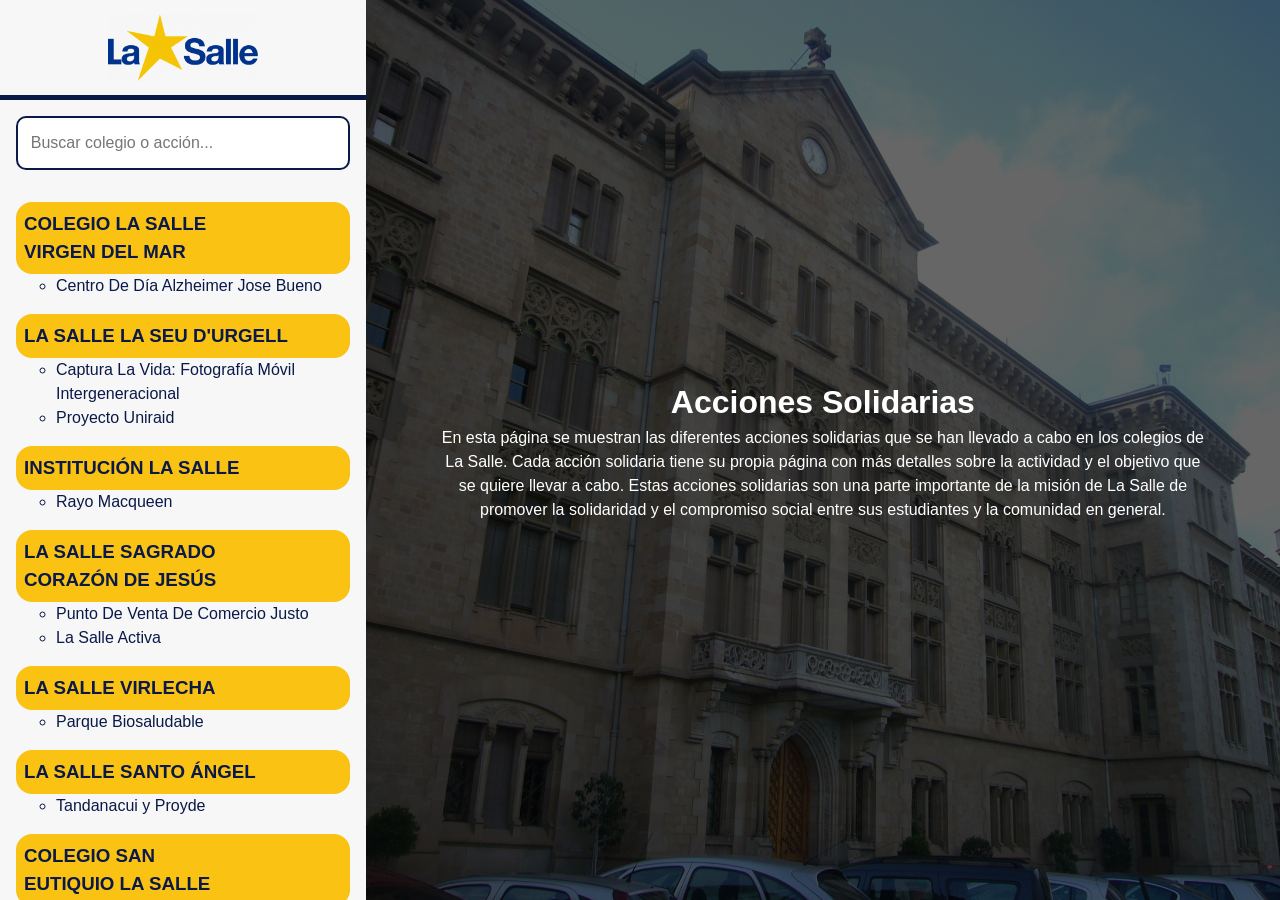
<file: DAS/index.html>
<!DOCTYPE html>
<html lang="en">
<head>
    <meta charset="UTF-8">
    <meta name="viewport" content="width=device-width, initial-scale=1.0">
    <title>Acciones Solidarias La Salle</title>
    <link rel="stylesheet" href="/DAS/css/reset.css">
    <link rel="stylesheet" href="/DAS/css/main.css">
    <script src="/DAS/js/script.js" defer></script>
</head>
<body>
    <div class="header1">
        <img src="/DAS/assets/Logo.png" alt="La Salle" class="Logo">
    </div>
    <aside>
        <div class="buscador-container">
            <input type="text" id="buscador" placeholder="Buscar colegio o acción...">
        </div>

        <h3>COLEGIO LA SALLE VIRGEN DEL MAR</h3>
        <ul>
            <li><a href="/DAS/detalle1.html">Centro De Día Alzheimer Jose Bueno</a></li>
        </ul>
        <h3>LA SALLE LA SEU D'URGELL</h3>
        <ul>
            <li><a href="/DAS/detalle2.html">Captura La Vida: Fotografía Móvil Intergeneracional</a></li>
            <li><a href="/DAS/detalle3.html">Proyecto Uniraid</a></li>
        </ul>
        <h3>INSTITUCIÓN LA SALLE</h3>
        <ul>
            <li><a href="/DAS/detalle4.html">Rayo Macqueen</a></li>
        </ul>
        <h3>LA SALLE SAGRADO CORAZÓN DE JESÚS</h3>
        <ul>
            <li><a href="/DAS/detalle5.html">Punto De Venta De Comercio Justo</a></li>
        </ul>
        <ul>
            <li><a href="/DAS/detalle12.html">La Salle Activa</a></li>
        </ul>
        <h3>LA SALLE VIRLECHA</h3>
        <ul>
            <li><a href="/DAS/detalle6.html">Parque Biosaludable</a></li>
        </ul>
        <h3>LA SALLE SANTO ÁNGEL</h3>
        <ul>
            <li><a href="/DAS/detalle7.html">Tandanacui y Proyde</a></li>
        </ul>
        <h3>COLEGIO SAN EUTIQUIO LA SALLE</h3>
        <ul>
            <li><a href="/DAS/detalle8.html">Un Propósito, Múltiples Caminos</a></li>
        </ul>
        <h3>COLEGIO SAN JUAN BAUTISTA (LOS CORRALES DE BUELNA)</h3>
        <ul>
            <li><a href="/DAS/detalle9.html">Bocadillo Solidario</a></li>
        </ul>
        <h3>EP LA SALLE PATERNA</h3>
        <ul>
            <li><a href="/DAS/detalle10.html">Comercio Justo</a></li>
        </ul>
        <h3>LA SALLE - LA ESTRELLA</h3>
        <ul>
            <li><a href="/DAS/detalle11.html">Un gran salto de 72 cm</a></li>
        </ul>
    </aside>
    <main>
        <h1>Acciones Solidarias</h1>
        <p>En esta página se muestran las diferentes acciones solidarias que se han llevado a cabo en los colegios de La Salle. Cada acción solidaria tiene su propia página con más detalles sobre la actividad y el objetivo que se quiere llevar a cabo. Estas acciones solidarias son una parte importante de la misión de La Salle de promover la solidaridad y el compromiso social entre sus estudiantes y la comunidad en general.</p>
    </main>
</body>
</html>
</file>
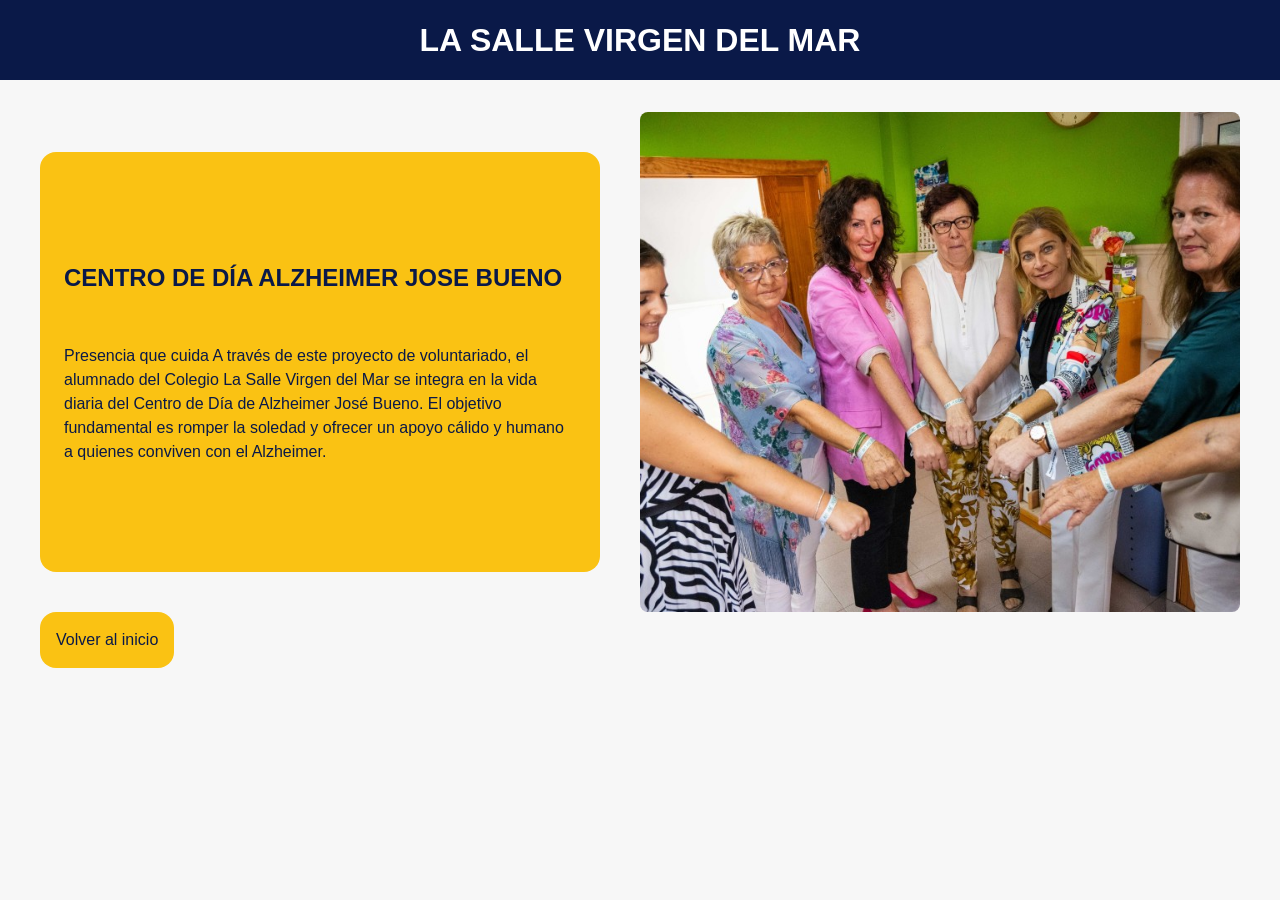
<file: DAS/detalle1.html>
<!DOCTYPE html>
<html lang="es">

<head>
    <meta charset="UTF-8">
    <meta name="viewport" content="width=device-width, initial-scale=1.0">
    <title>CENTRO DE DÍA ALZHEIMER JOSE BUENO</title>
    <link rel="stylesheet" href="./css/reset.css">
    <link rel="stylesheet" href="./css/detalles.css">
</head>

<body>
    <header class="header">
        <h1>LA SALLE VIRGEN DEL MAR</h1>
    </header>

    <main>
        <section class="informacion">
            <h2>CENTRO DE DÍA ALZHEIMER JOSE BUENO</h2>
            <p>Presencia que cuida A través de este proyecto de voluntariado, el alumnado del Colegio La Salle Virgen del Mar se integra en la vida diaria del Centro de Día de Alzheimer José Bueno. El objetivo fundamental es romper la soledad y ofrecer un
                apoyo cálido y humano a quienes conviven con el Alzheimer.</p>
        </section>

        <figure class="imagen">
            <img src="/DAS/assets/centro_dia_jose_bueno.jpg" alt="imagen de accion solidaria">
        </figure>



        <a href="./index.html" class="boton">Volver al inicio</a>
    </main>
</body>

</html>
</file>
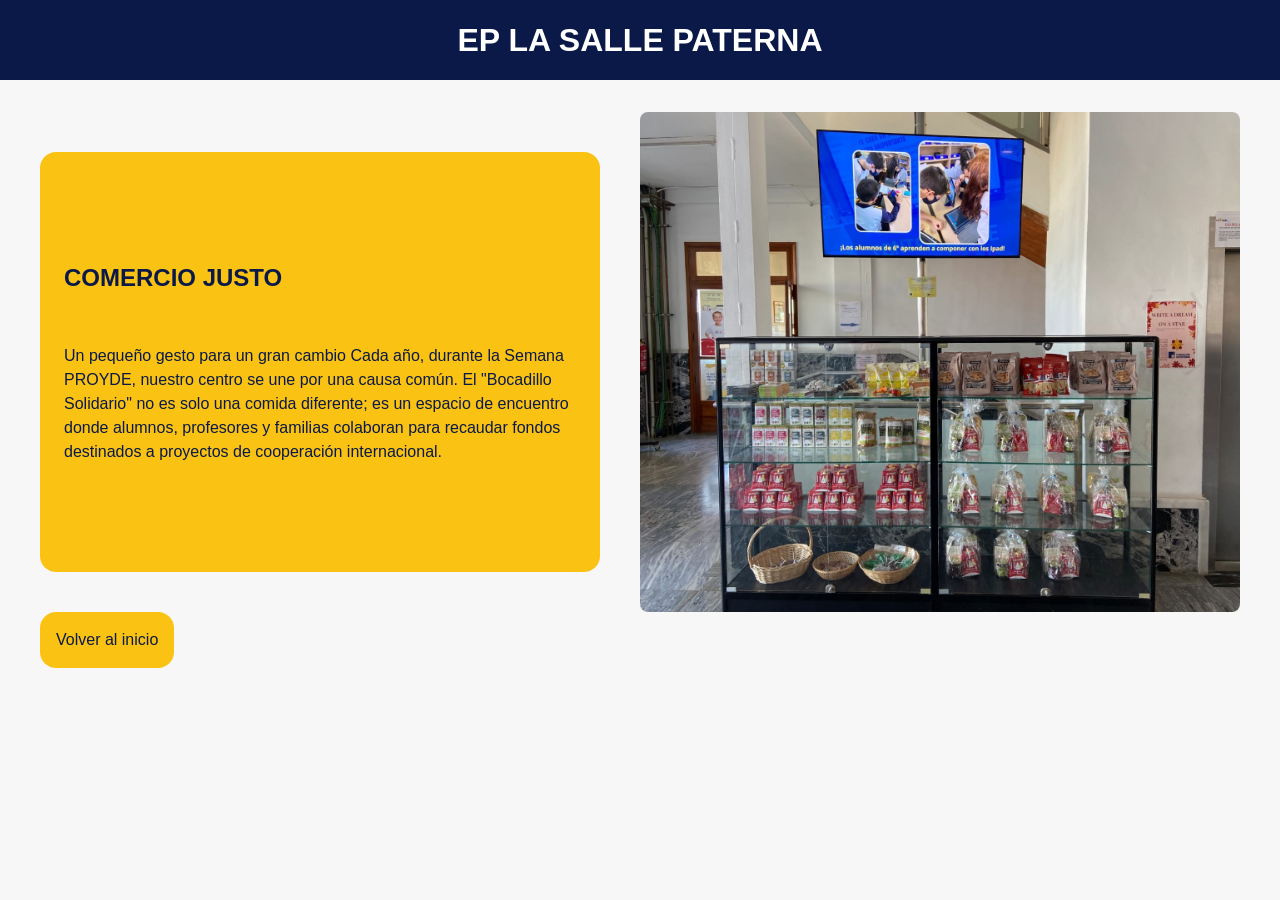
<file: DAS/detalle10.html>
<!DOCTYPE html>
<html lang="es">

<head>
    <meta charset="UTF-8">
    <meta name="viewport" content="width=device-width, initial-scale=1.0">
    <title>COMERCIO JUSTO</title>
    <link rel="stylesheet" href="./css/reset.css">
    <link rel="stylesheet" href="./css/detalles.css">
</head>

<body>
    <header class="header">
        <h1>EP LA SALLE PATERNA</h1>
    </header>

    <main>
        <section class="informacion">
            <h2>COMERCIO JUSTO</h2>
            <p>Un pequeño gesto para un gran cambio Cada año, durante la Semana PROYDE, nuestro centro se une por una causa común. El "Bocadillo Solidario" no es solo una comida diferente; es un espacio de encuentro donde alumnos, profesores y familias colaboran
                para recaudar fondos destinados a proyectos de cooperación internacional.</p>
        </section>

        <figure class="imagen">
            <img src="/DAS/assets/comercio_justo.png" alt="imagen de accion solidaria">
        </figure>



        <a href="./index.html" class="boton">Volver al inicio</a>
    </main>
</body>

</html>
</file>
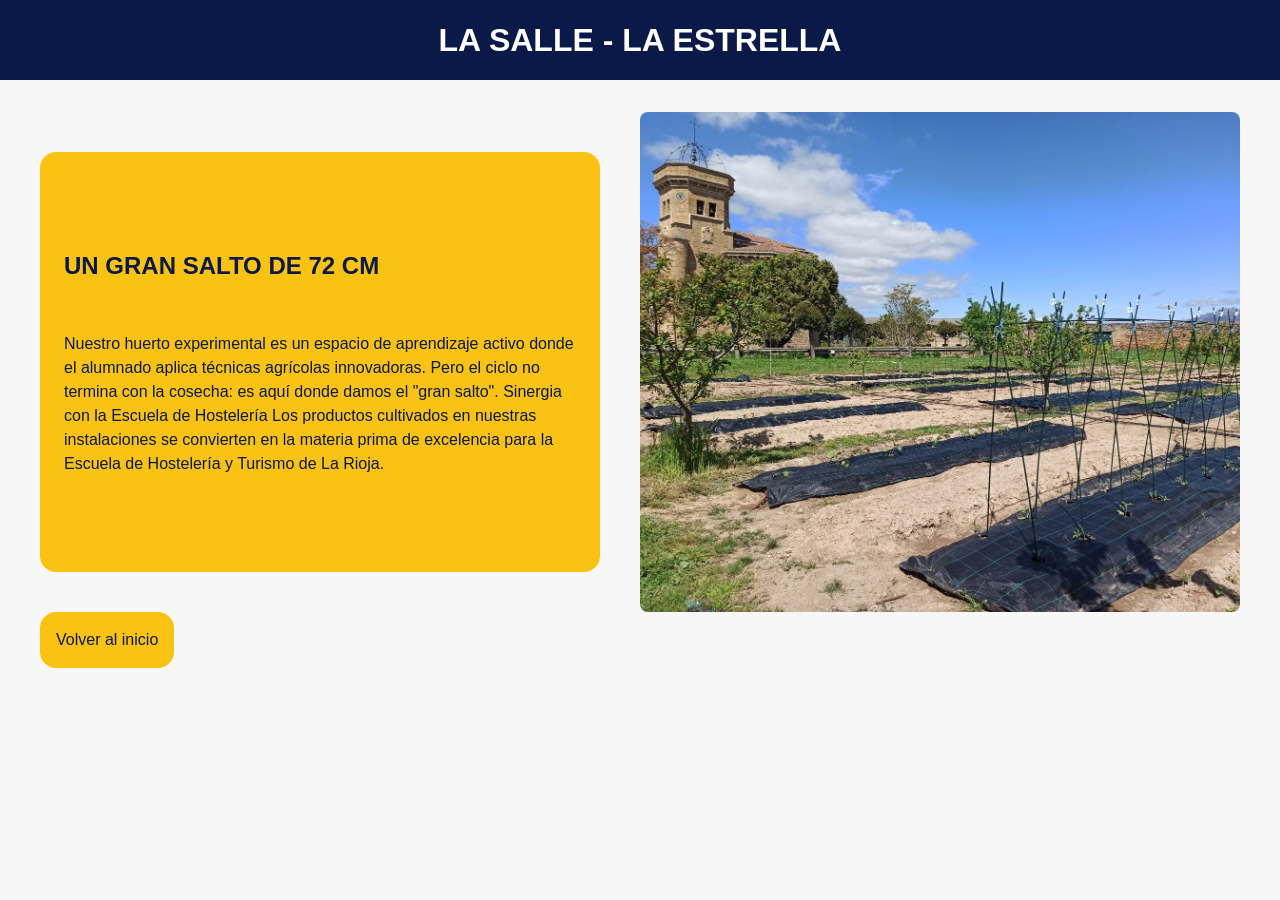
<file: DAS/detalle11.html>
<!DOCTYPE html>
<html lang="es">

<head>
    <meta charset="UTF-8">
    <meta name="viewport" content="width=device-width, initial-scale=1.0">
    <title>UN GRAN SALTO DE 72 CM</title>
    <link rel="stylesheet" href="./css/reset.css">
    <link rel="stylesheet" href="./css/detalles.css">
</head>

<body>
    <header class="header">
        <h1>LA SALLE - LA ESTRELLA</h1>
    </header>

    <main>
        <section class="informacion">
            <h2>UN GRAN SALTO DE 72 CM</h2>
            <p>Nuestro huerto experimental es un espacio de aprendizaje activo donde el alumnado aplica técnicas agrícolas innovadoras. Pero el ciclo no termina con la cosecha: es aquí donde damos el "gran salto". Sinergia con la Escuela de Hostelería Los
                productos cultivados en nuestras instalaciones se convierten en la materia prima de excelencia para la Escuela de Hostelería y Turismo de La Rioja.</p>
        </section>

        <figure class="imagen">
            <img src="/DAS/assets/salto_estrella.jpg" alt="imagen de accion solidaria">
        </figure>



        <a href="./index.html" class="boton">Volver al inicio</a>
    </main>
</body>

</html>
</file>
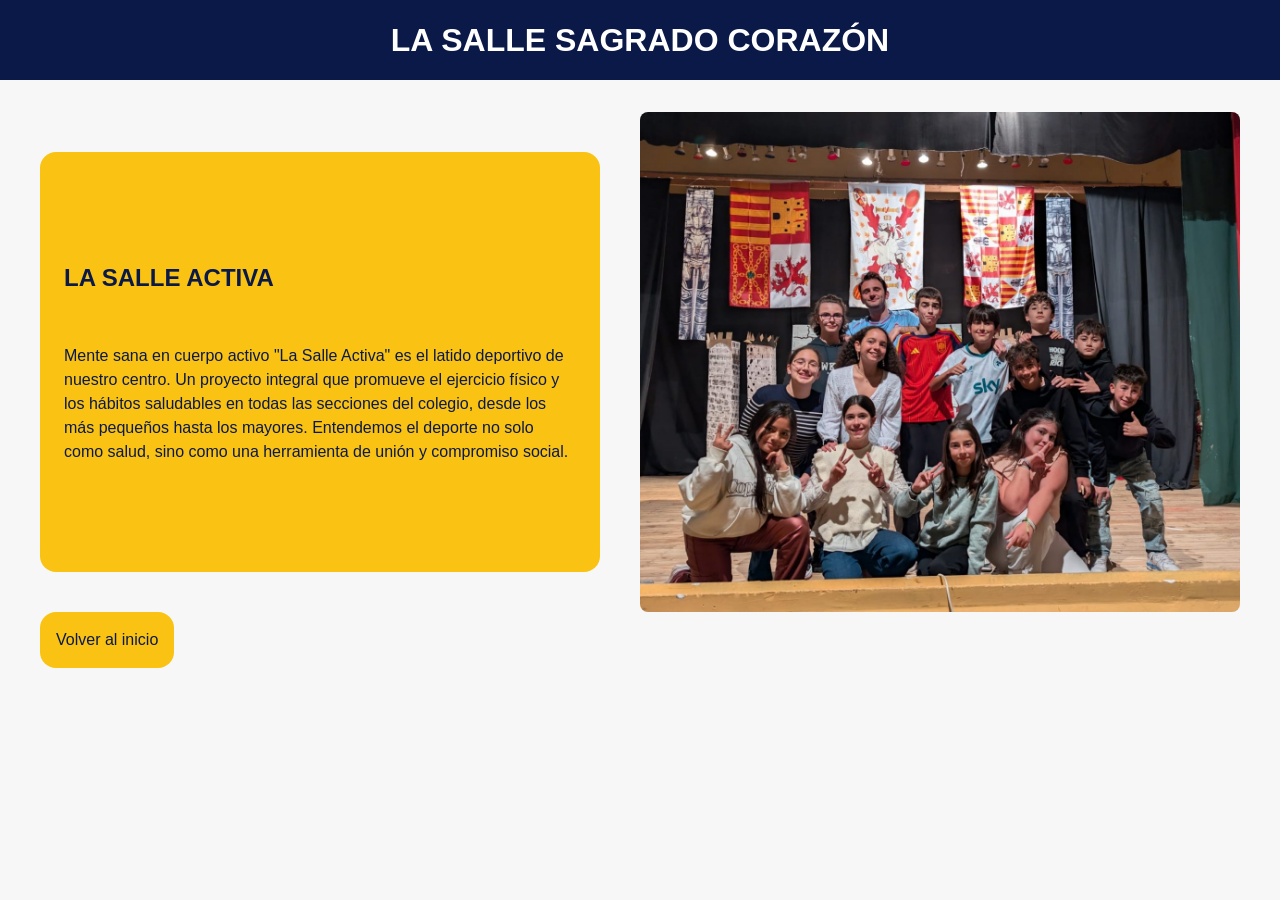
<file: DAS/detalle12.html>
<!DOCTYPE html>
<html lang="es">

<head>
    <meta charset="UTF-8">
    <meta name="viewport" content="width=device-width, initial-scale=1.0">
    <title>LA SALLE ACTIVA</title>
    <link rel="stylesheet" href="./css/reset.css">
    <link rel="stylesheet" href="./css/detalles.css">
</head>

<body>
    <header class="header">
        <h1>LA SALLE SAGRADO CORAZÓN</h1>
    </header>

    <main>
        <section class="informacion">
            <h2>LA SALLE ACTIVA</h2>
            <p>Mente sana en cuerpo activo "La Salle Activa" es el latido deportivo de nuestro centro. Un proyecto integral que promueve el ejercicio físico y los hábitos saludables en todas las secciones del colegio, desde los más pequeños hasta los mayores.
                Entendemos el deporte no solo como salud, sino como una herramienta de unión y compromiso social.</p>
        </section>

        <figure class="imagen">
            <img src="/DAS/assets/activa.jpg" alt="imagen de accion solidaria">
        </figure>



        <a href="./index.html" class="boton">Volver al inicio</a>
    </main>
</body>

</html>
</file>
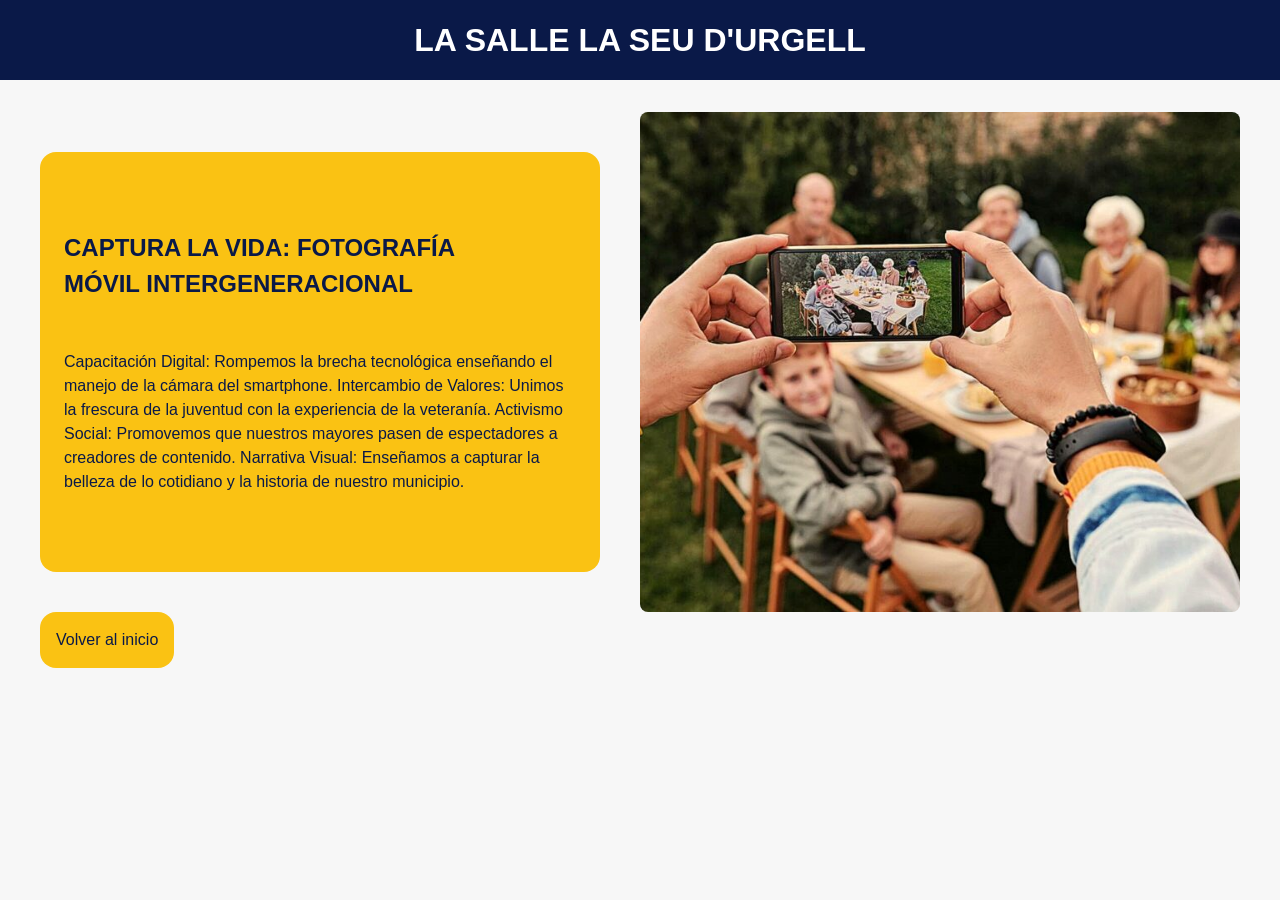
<file: DAS/detalle2.html>
<!DOCTYPE html>
<html lang="es">

<head>
    <meta charset="UTF-8">
    <meta name="viewport" content="width=device-width, initial-scale=1.0">
    <title>CAPTURA LA VIDA: FOTOGRAFÍA MÓVIL INTERGENERACIONAL</title>
    <link rel="stylesheet" href="./css/reset.css">
    <link rel="stylesheet" href="./css/detalles.css">
</head>

<body>
    <header class="header">
        <h1>LA SALLE LA SEU D'URGELL</h1>
    </header>

    <main>
        <section class="informacion">
            <h2>CAPTURA LA VIDA: FOTOGRAFÍA MÓVIL INTERGENERACIONAL</h2>
            <p>Capacitación Digital: Rompemos la brecha tecnológica enseñando el manejo de la cámara del smartphone. Intercambio de Valores: Unimos la frescura de la juventud con la experiencia de la veteranía. Activismo Social: Promovemos que nuestros mayores
                pasen de espectadores a creadores de contenido. Narrativa Visual: Enseñamos a capturar la belleza de lo cotidiano y la historia de nuestro municipio.</p>
        </section>

        <figure class="imagen">
            <img src="/DAS/assets/captura_vida.jpg" alt="imagen que captura la vida">
        </figure>



        <a href="./index.html" class="boton">Volver al inicio</a>
    </main>
</body>

</html>
</file>
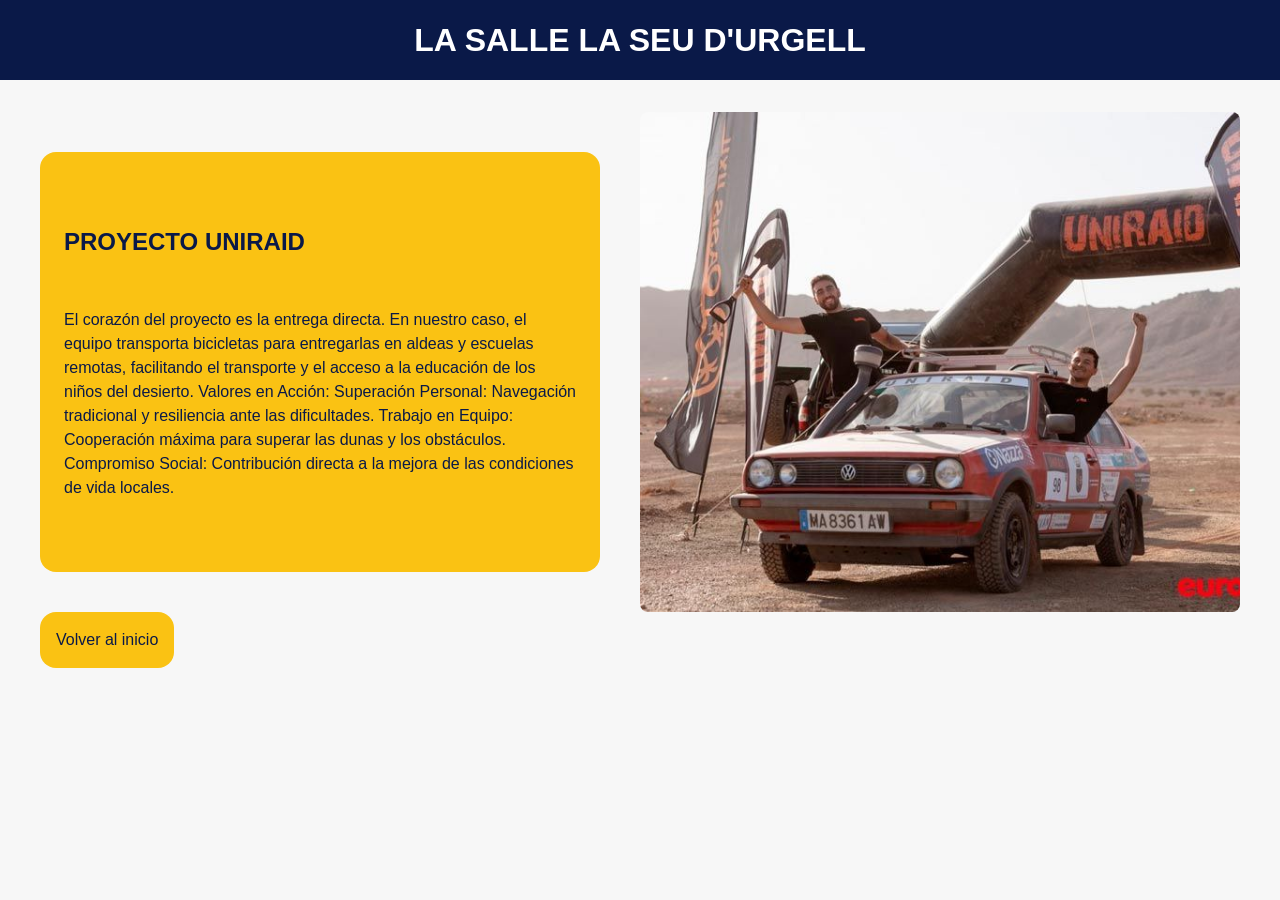
<file: DAS/detalle3.html>
<!DOCTYPE html>
<html lang="es">

<head>
    <meta charset="UTF-8">
    <meta name="viewport" content="width=device-width, initial-scale=1.0">
    <title>PROYECTO UNIRAID</title>
    <link rel="stylesheet" href="./css/reset.css">
    <link rel="stylesheet" href="./css/detalles.css">
</head>

<body>
    <header class="header">
        <h1>LA SALLE LA SEU D'URGELL</h1>
    </header>

    <main>
        <section class="informacion">
            <h2>PROYECTO UNIRAID</h2>
            <p>El corazón del proyecto es la entrega directa. En nuestro caso, el equipo transporta bicicletas para entregarlas en aldeas y escuelas remotas, facilitando el transporte y el acceso a la educación de los niños del desierto. Valores en Acción:
                Superación Personal: Navegación tradicional y resiliencia ante las dificultades. Trabajo en Equipo: Cooperación máxima para superar las dunas y los obstáculos. Compromiso Social: Contribución directa a la mejora de las condiciones de vida
                locales.
            </p>
        </section>

        <figure class="imagen">
            <img src="/DAS/assets/proyecto_uniraid.jpg" alt="imagen de proyecto uniraid">
        </figure>



        <a href="./index.html" class="boton">Volver al inicio</a>
    </main>
</body>

</html>
</file>
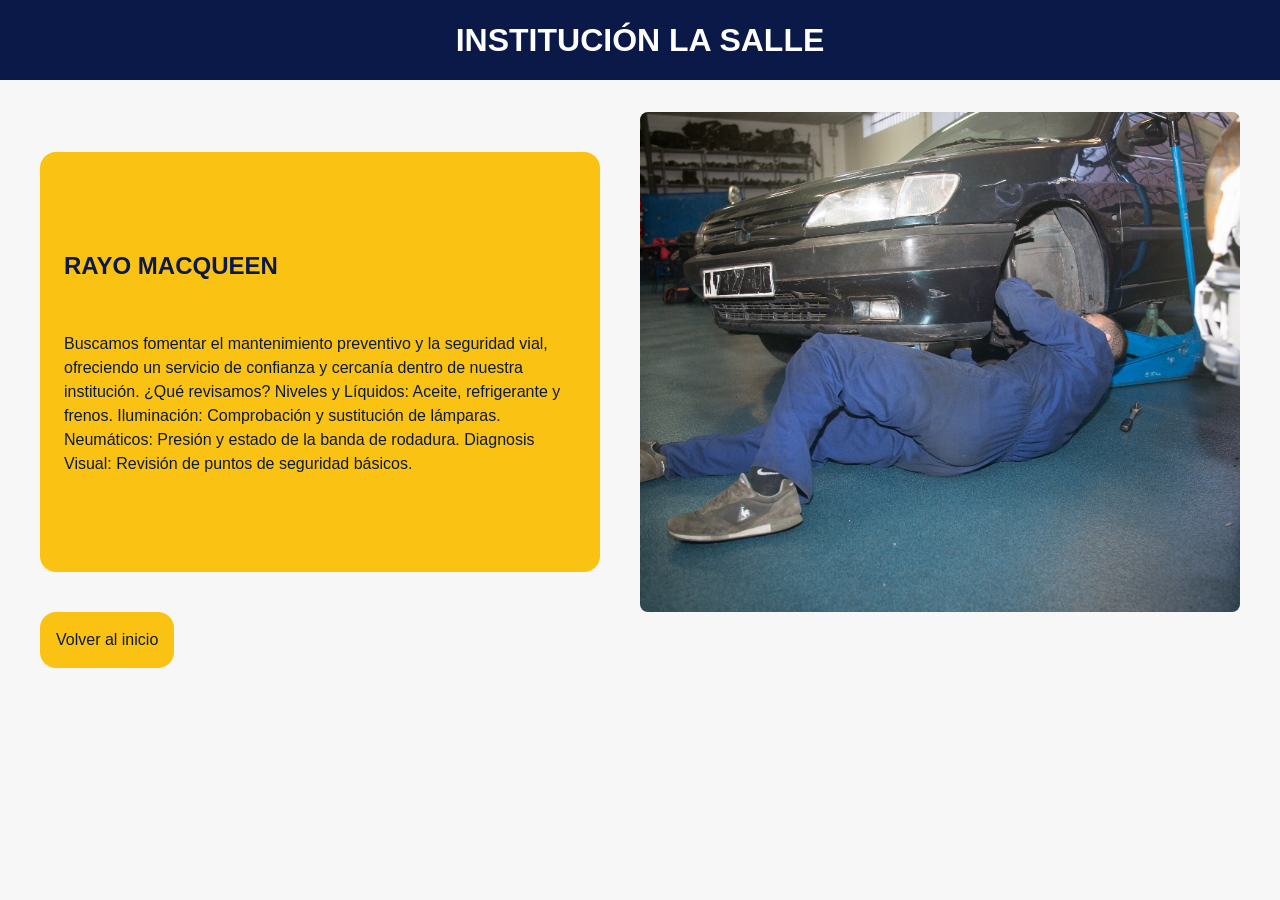
<file: DAS/detalle4.html>
<!DOCTYPE html>
<html lang="es">

<head>
    <meta charset="UTF-8">
    <meta name="viewport" content="width=device-width, initial-scale=1.0">
    <title>RAYO MACQUEEN</title>
    <link rel="stylesheet" href="./css/reset.css">
    <link rel="stylesheet" href="./css/detalles.css">
</head>

<body>
    <header class="header">
        <h1>INSTITUCIÓN LA SALLE</h1>
    </header>

    <main>
        <section class="informacion">
            <h2>RAYO MACQUEEN</h2>
            <p>Buscamos fomentar el mantenimiento preventivo y la seguridad vial, ofreciendo un servicio de confianza y cercanía dentro de nuestra institución. ¿Qué revisamos? Niveles y Líquidos: Aceite, refrigerante y frenos. Iluminación: Comprobación y
                sustitución de lámparas. Neumáticos: Presión y estado de la banda de rodadura. Diagnosis Visual: Revisión de puntos de seguridad básicos.</p>
        </section>

        <figure class="imagen">
            <img src="/DAS/assets/proyecto_mcqueen.jpg" alt="imagen de proyecto rayo mcqueen">
        </figure>



        <a href="./index.html" class="boton">Volver al inicio</a>
    </main>
</body>

</html>
</file>
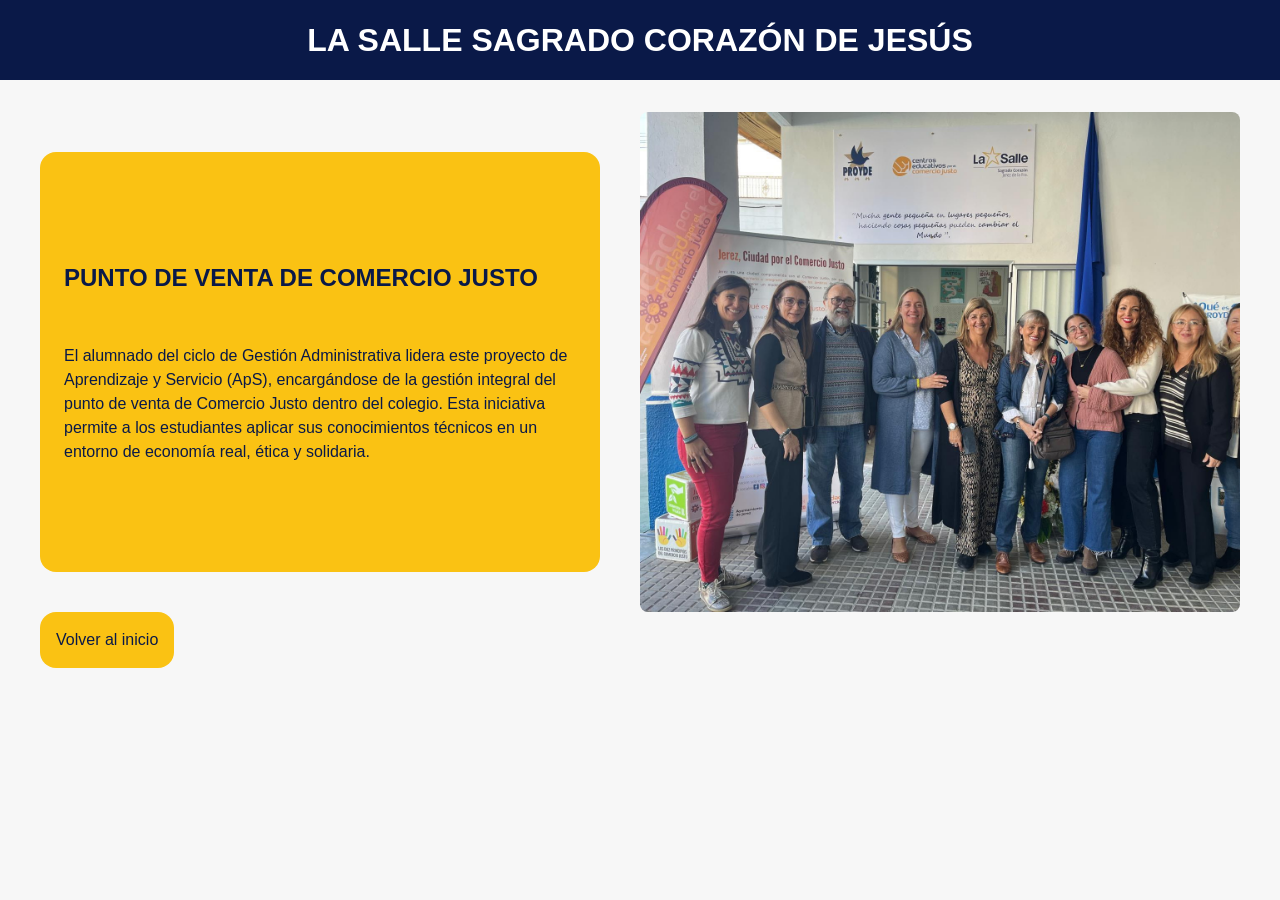
<file: DAS/detalle5.html>
<!DOCTYPE html>
<html lang="es">

<head>
    <meta charset="UTF-8">
    <meta name="viewport" content="width=device-width, initial-scale=1.0">
    <title>PUNTO DE VENTA DE COMERCIO JUSTO</title>
    <link rel="stylesheet" href="./css/reset.css">
    <link rel="stylesheet" href="./css/detalles.css">
</head>

<body>
    <header class="header">
        <h1>LA SALLE SAGRADO CORAZÓN DE JESÚS</h1>
    </header>

    <main>
        <section class="informacion">
            <h2>PUNTO DE VENTA DE COMERCIO JUSTO</h2>
            <p>El alumnado del ciclo de Gestión Administrativa lidera este proyecto de Aprendizaje y Servicio (ApS), encargándose de la gestión integral del punto de venta de Comercio Justo dentro del colegio. Esta iniciativa permite a los estudiantes aplicar
                sus conocimientos técnicos en un entorno de economía real, ética y solidaria.</p>
        </section>

        <figure class="imagen">
            <img src="/DAS/assets/comercio_justo_sagrado.jpg" alt="imagen de punto de venta de comercio justo">
        </figure>



        <a href="./index.html" class="boton">Volver al inicio</a>
    </main>
</body>

</html>
</file>
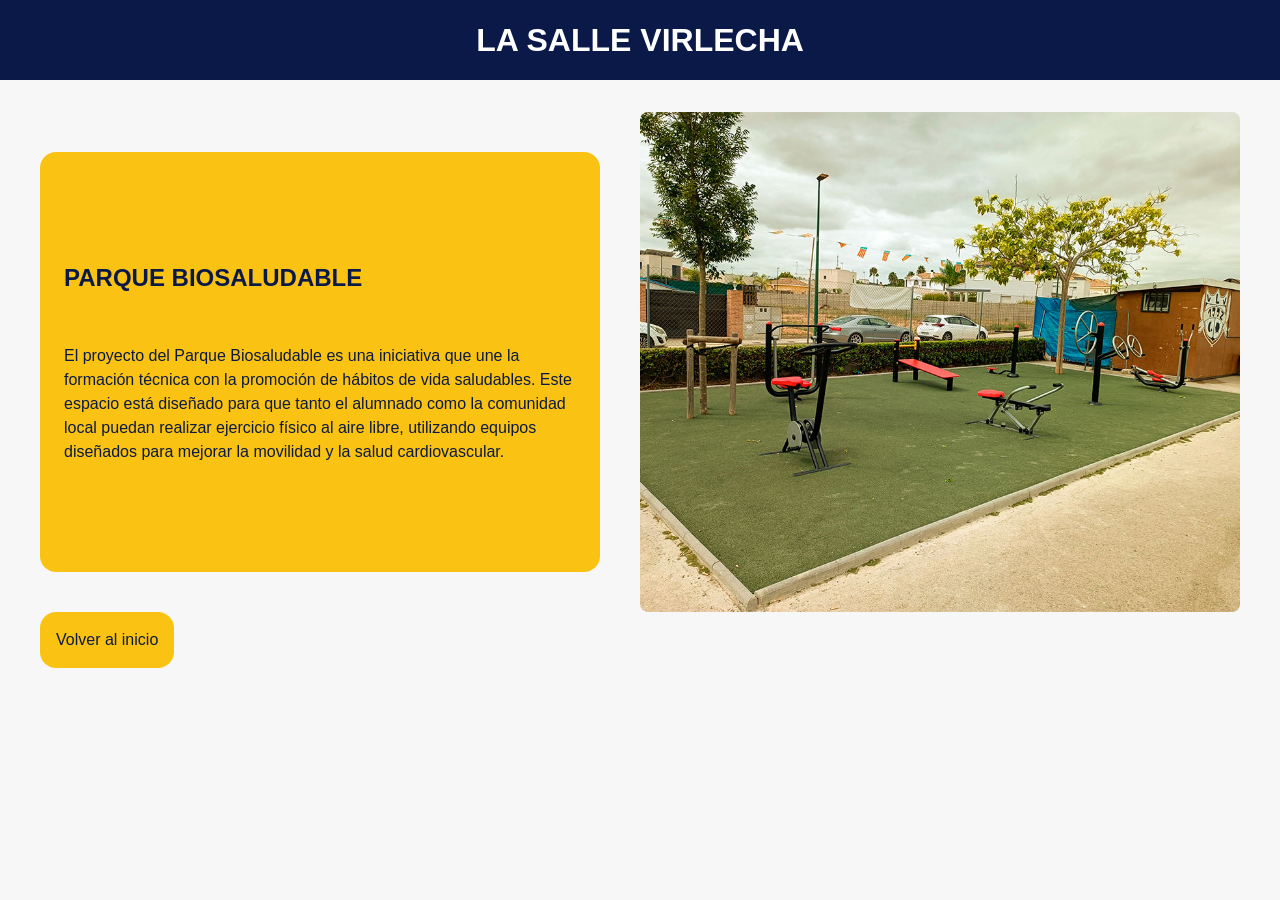
<file: DAS/detalle6.html>
<!DOCTYPE html>
<html lang="es">

<head>
    <meta charset="UTF-8">
    <meta name="viewport" content="width=device-width, initial-scale=1.0">
    <title>PARQUE BIOSALUDABLE</title>
    <link rel="stylesheet" href="./css/reset.css">
    <link rel="stylesheet" href="./css/detalles.css">
</head>

<body>
    <header class="header">
        <h1>LA SALLE VIRLECHA</h1>
    </header>

    <main>
        <section class="informacion">
            <h2>PARQUE BIOSALUDABLE</h2>
            <p>El proyecto del Parque Biosaludable es una iniciativa que une la formación técnica con la promoción de hábitos de vida saludables. Este espacio está diseñado para que tanto el alumnado como la comunidad local puedan realizar ejercicio físico
                al aire libre, utilizando equipos diseñados para mejorar la movilidad y la salud cardiovascular.</p>
        </section>

        <figure class="imagen">
            <img src="/DAS/assets/parque-biosaludable.jpg" alt="imagen de parque biosaludable">
        </figure>



        <a href="./index.html" class="boton">Volver al inicio</a>
    </main>
</body>

</html>
</file>
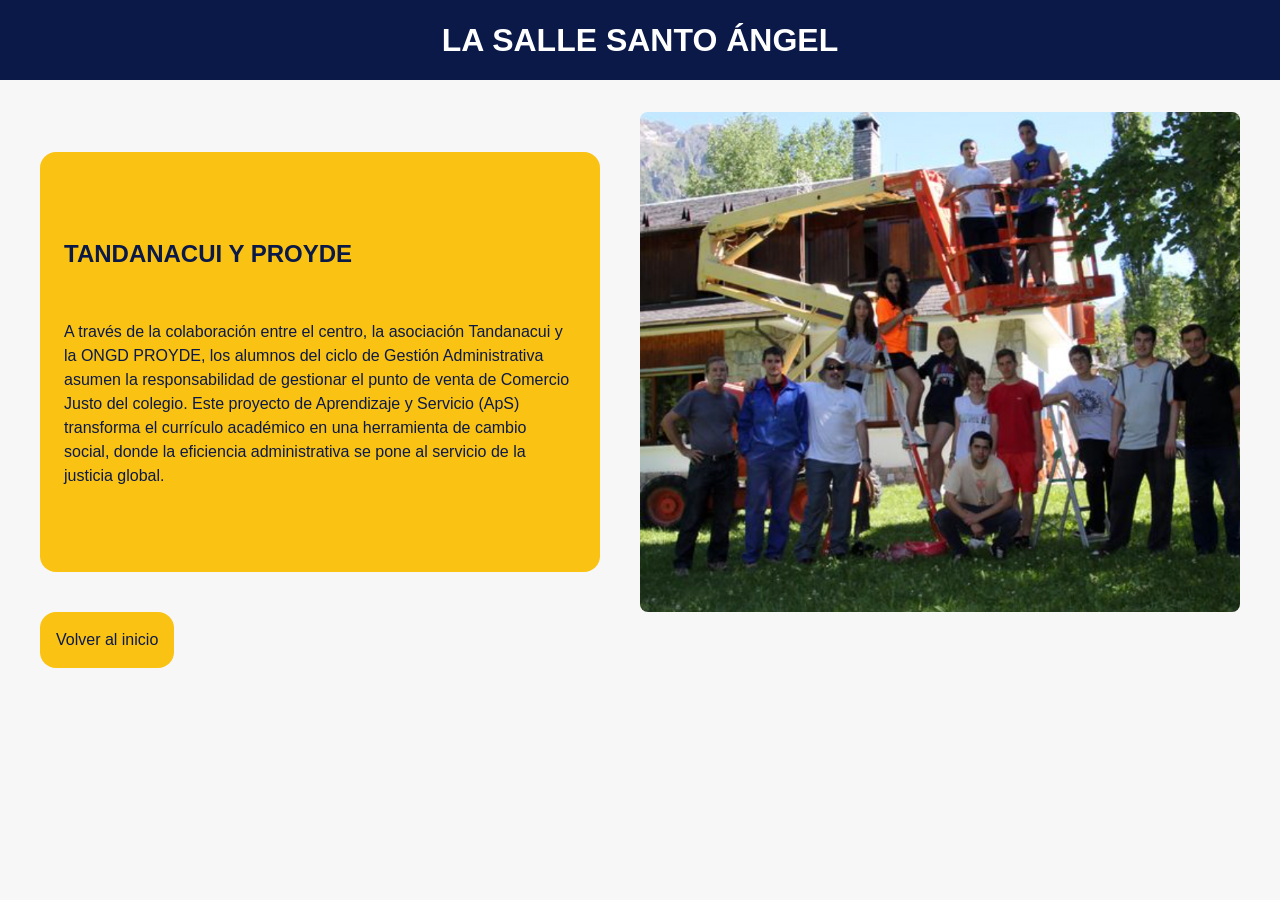
<file: DAS/detalle7.html>
<!DOCTYPE html>
<html lang="es">

<head>
    <meta charset="UTF-8">
    <meta name="viewport" content="width=device-width, initial-scale=1.0">
    <title>TANDANACUI Y PROYDE</title>
    <link rel="stylesheet" href="./css/reset.css">
    <link rel="stylesheet" href="./css/detalles.css">
</head>

<body>
    <header class="header">
        <h1>LA SALLE SANTO ÁNGEL</h1>
    </header>

    <main>
        <section class="informacion">
            <h2>TANDANACUI Y PROYDE</h2>
            <p>A través de la colaboración entre el centro, la asociación Tandanacui y la ONGD PROYDE, los alumnos del ciclo de Gestión Administrativa asumen la responsabilidad de gestionar el punto de venta de Comercio Justo del colegio. Este proyecto de
                Aprendizaje y Servicio (ApS) transforma el currículo académico en una herramienta de cambio social, donde la eficiencia administrativa se pone al servicio de la justicia global.</p>
        </section>

        <figure class="imagen">
            <img src="/DAS/assets/tandanacui_proyde.png" alt="imagen de accion solidaria">
        </figure>



        <a href="./index.html" class="boton">Volver al inicio</a>
    </main>
</body>

</html>
</file>
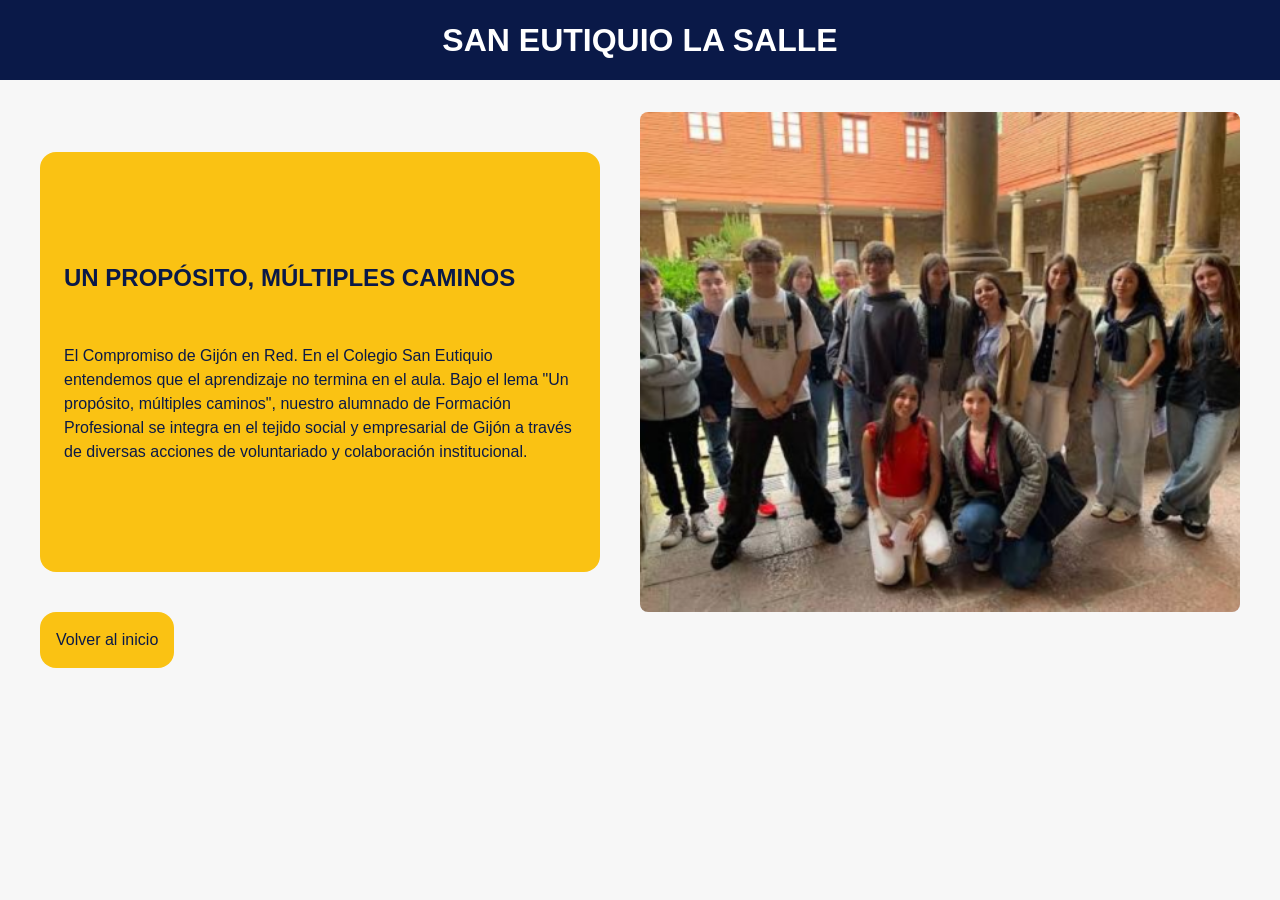
<file: DAS/detalle8.html>
<!DOCTYPE html>
<html lang="es">

<head>
    <meta charset="UTF-8">
    <meta name="viewport" content="width=device-width, initial-scale=1.0">
    <title>UN PROPÓSITO, MÚLTIPLES CAMINOS</title>
    <link rel="stylesheet" href="./css/reset.css">
    <link rel="stylesheet" href="./css/detalles.css">
</head>

<body>
    <header class="header">
        <h1>SAN EUTIQUIO LA SALLE</h1>
    </header>

    <main>
        <section class="informacion">
            <h2>UN PROPÓSITO, MÚLTIPLES CAMINOS</h2>
            <p>El Compromiso de Gijón en Red. En el Colegio San Eutiquio entendemos que el aprendizaje no termina en el aula. Bajo el lema "Un propósito, múltiples caminos", nuestro alumnado de Formación Profesional se integra en el tejido social y empresarial
                de Gijón a través de diversas acciones de voluntariado y colaboración institucional.</p>
        </section>

        <figure class="imagen">
            <img src="/DAS/assets/un_proposito.png" alt="imagen de accion solidaria">
        </figure>



        <a href="./index.html" class="boton">Volver al inicio</a>
    </main>
</body>

</html>
</file>
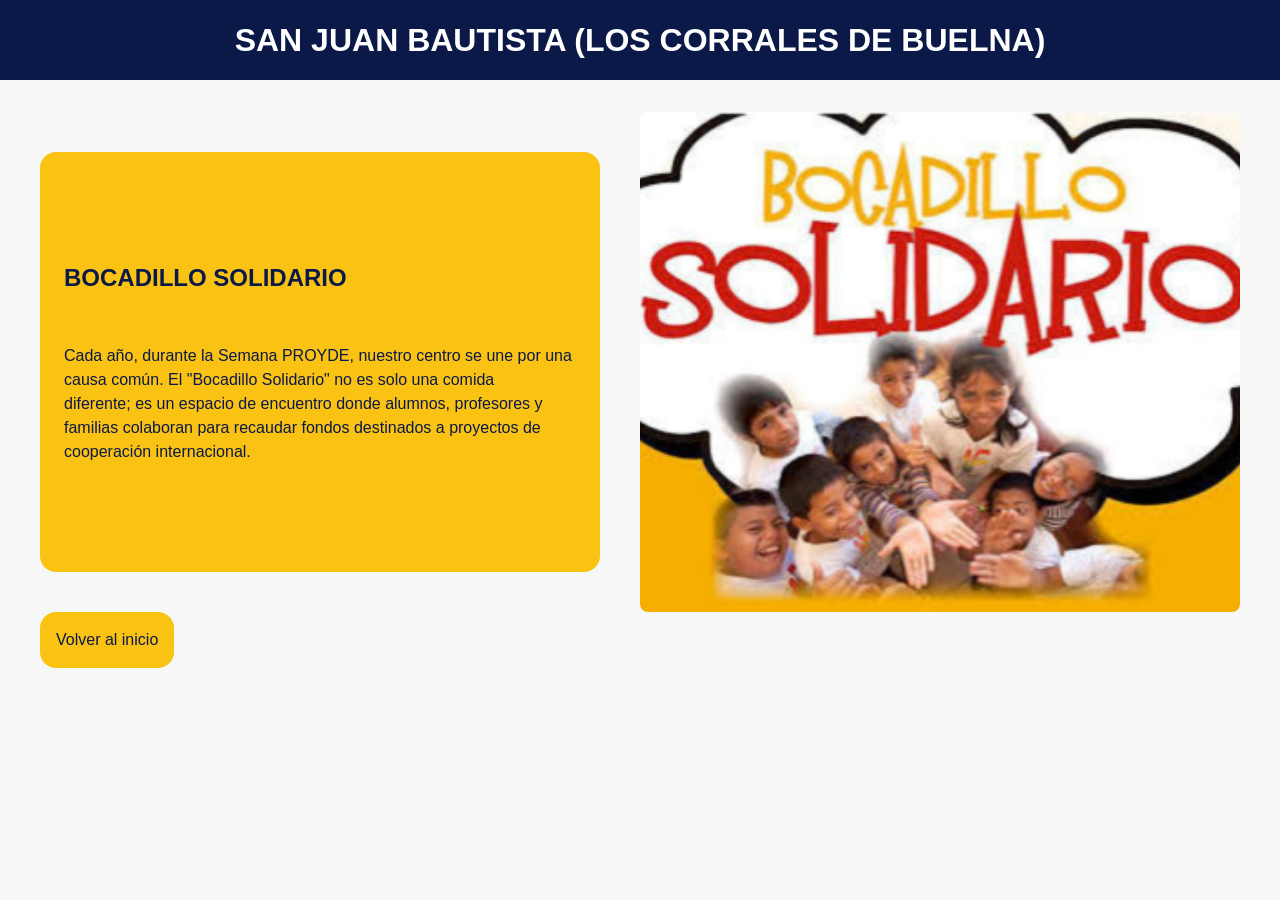
<file: DAS/detalle9.html>
<!DOCTYPE html>
<html lang="es">

<head>
    <meta charset="UTF-8">
    <meta name="viewport" content="width=device-width, initial-scale=1.0">
    <title>BOCADILLO SOLIDARIO</title>
    <link rel="stylesheet" href="./css/reset.css">
    <link rel="stylesheet" href="./css/detalles.css">
</head>

<body>
    <header class="header">
        <h1>SAN JUAN BAUTISTA (LOS CORRALES DE BUELNA)</h1>
    </header>

    <main>
        <section class="informacion">
            <h2>BOCADILLO SOLIDARIO</h2>
            <p>Cada año, durante la Semana PROYDE, nuestro centro se une por una causa común. El "Bocadillo Solidario" no es solo una comida diferente; es un espacio de encuentro donde alumnos, profesores y familias colaboran para recaudar fondos destinados
                a proyectos de cooperación internacional.</p>
        </section>

        <figure class="imagen">
            <img src="/DAS/assets/bocadillo_solidario.png" alt="imagen de accion solidaria">
        </figure>



        <a href="./index.html" class="boton">Volver al inicio</a>
    </main>
</body>

</html>
</file>
<file: DAS/css/main.css>
@media (min-width: 1200px) {
    * {
        font-family: Arial, Helvetica, sans-serif;
    }

    .header1 {
        display: flex;
        align-items: center;
        color: white;
        grid-column: 1;
        background-color: #f7f7f7;
        border-bottom: 5px solid #0A1948;
    }

    .Logo {
        margin: 0 auto ;
        width: 150px;
        height: auto;
    }

    body {
        display: grid;
        grid-template-columns: 2fr 5fr;
        grid-template-rows: 100px auto;
        height: 100vh;
    }

    main {
        display: flex;
        flex-direction: column;
        background: 
        linear-gradient(rgba(0, 0, 0, 0.6), rgba(0, 0, 0, 0.6)),
        url("/DAS/assets/3.jpg") center/cover no-repeat;
        background-size: cover;
        background-position: center;
        background-repeat: no-repeat;
        color: white;
        text-align: center;
        justify-content: center;
        padding: 4.5rem;
        grid-column: 2;
        grid-row: 1 / span 2;
    }

    li {
        list-style: circle;
    }

    li::marker {
        color: #0A1948;
    }

    a {
        text-decoration: none;
        color: #0A1948;
    }

    a:hover {
        color: #FAC213;
    }

    aside {
        grid-column: 1; 
        padding: 0 1rem 1rem 1rem;
        background-color: #f7f7f7;
        overflow-y: auto;
    }

    .buscador-container {
        margin: 1rem 0 0 0;
        padding-bottom: 1rem;
        position: sticky;
        top: 0;
        background-color: #f7f7f7;
        z-index: 10;
    }

    #buscador {
        width: 100%;
        padding: 0.8rem;
        border: 2px solid #0A1948;
        border-radius: 10px;
        outline: none;
        font-size: 1rem;
        transition: border-color 0.3s ease;
    }

    #buscador:focus {
        border-color: #FAC213;
    }

    aside > h3 {
        margin-top: 1rem;
        background-color: #FAC213;
        padding: 0.5rem;
        border-radius: 1rem;
        color: #0A1948;
    }

    aside::-webkit-scrollbar {
        width: 8px;
    }

    aside::-webkit-scrollbar-track {
        background: #0A1948;
    }

    aside::-webkit-scrollbar-thumb {
        background: #FAC213;
        border-radius: 10px;
    }
}

@media (max-width: 768px) {
    body {
        display: grid;
        grid-template-columns: 1fr;
        grid-template-areas: 
        "titulo"
        "main"
        "aside";
    }

    main {
        grid-area: main;
        display: flex;
        flex-direction: column;
        background: 
        linear-gradient(rgba(0, 0, 0, 0.6), rgba(0, 0, 0, 0.6)),
        url("/DESAFIO_ACCIONES_SOLIDARIAS/assets/3.jpg") center/cover no-repeat;
        color: white;
        text-align: center;
        justify-content: center;
        padding: 2rem;
        min-height: 50vh;
    }

    aside {
        grid-area: aside;
        padding: 1rem;
        background-color: #f7f7f7;
        height: auto;
        overflow-y: visible;
    }

    .Logo {
        margin: 0.5rem 0 0.5rem 1rem;
        width: 120px;
        height: auto;
    }

    .header1 {
        background-color: #f7f7f7;
        text-align: center;
        color: white;
        font-size: 1.3rem;
    }

    .buscador-container {
        margin: 0 0 1rem 0;
    }

    #buscador {
        width: 100%;
        padding: 0.8rem;
        border: 2px solid #0A1948;
        border-radius: 10px;
    }

    aside > h3 {
        margin-top: 1rem;
        background-color: #FAC213;
        padding: 0.5rem;
        border-radius: 1rem;
        color: #0A1948;
    }

    li {
        list-style: circle;
    }

    li::marker {
        color: #0A1948;
    }

    a {
        color: #0A1948;
    }

    a:hover {
        color: #FAC213;
    }
}
</file>
<file: DAS/css/detalles.css>
* {
    font-family: Arial, Helvetica, sans-serif;
}

body {
    background-color: #f7f7f7;
}
main {
    display: grid;
    grid-template-columns: 1fr 1fr;
    justify-content: center;
}

.header > h1 {
    display: flex;
    justify-content: center;
    padding: 1rem 0;
    background-color: #0A1948;
    color: white;
    margin-bottom: 2rem;
}

.boton {
    display: flex;
    padding: 1rem;
    margin-left: 2.5rem;
    color: #0A1948;
    background-color: #FAC213;
    justify-self: left;
    border-radius: 1rem;
    text-decoration: none;
}

.boton:hover {
    color: #FAC213;
    background-color: #0A1948;
}

.informacion {
    display: flex;
    flex-direction: column;
    justify-content: center;
    margin: 2.5rem;
    background-color: #FAC213;
    border-radius: 1rem;
    color: #0A1948;
}

.informacion > * {
    margin: 1.5rem;
}

.imagen {
margin-right: 2.5rem;
border-radius: 1rem;
img {
    width: 700px;
    height: 500px;
    object-fit: cover; 
    border-radius: 8px; 
  }
}
</file>
